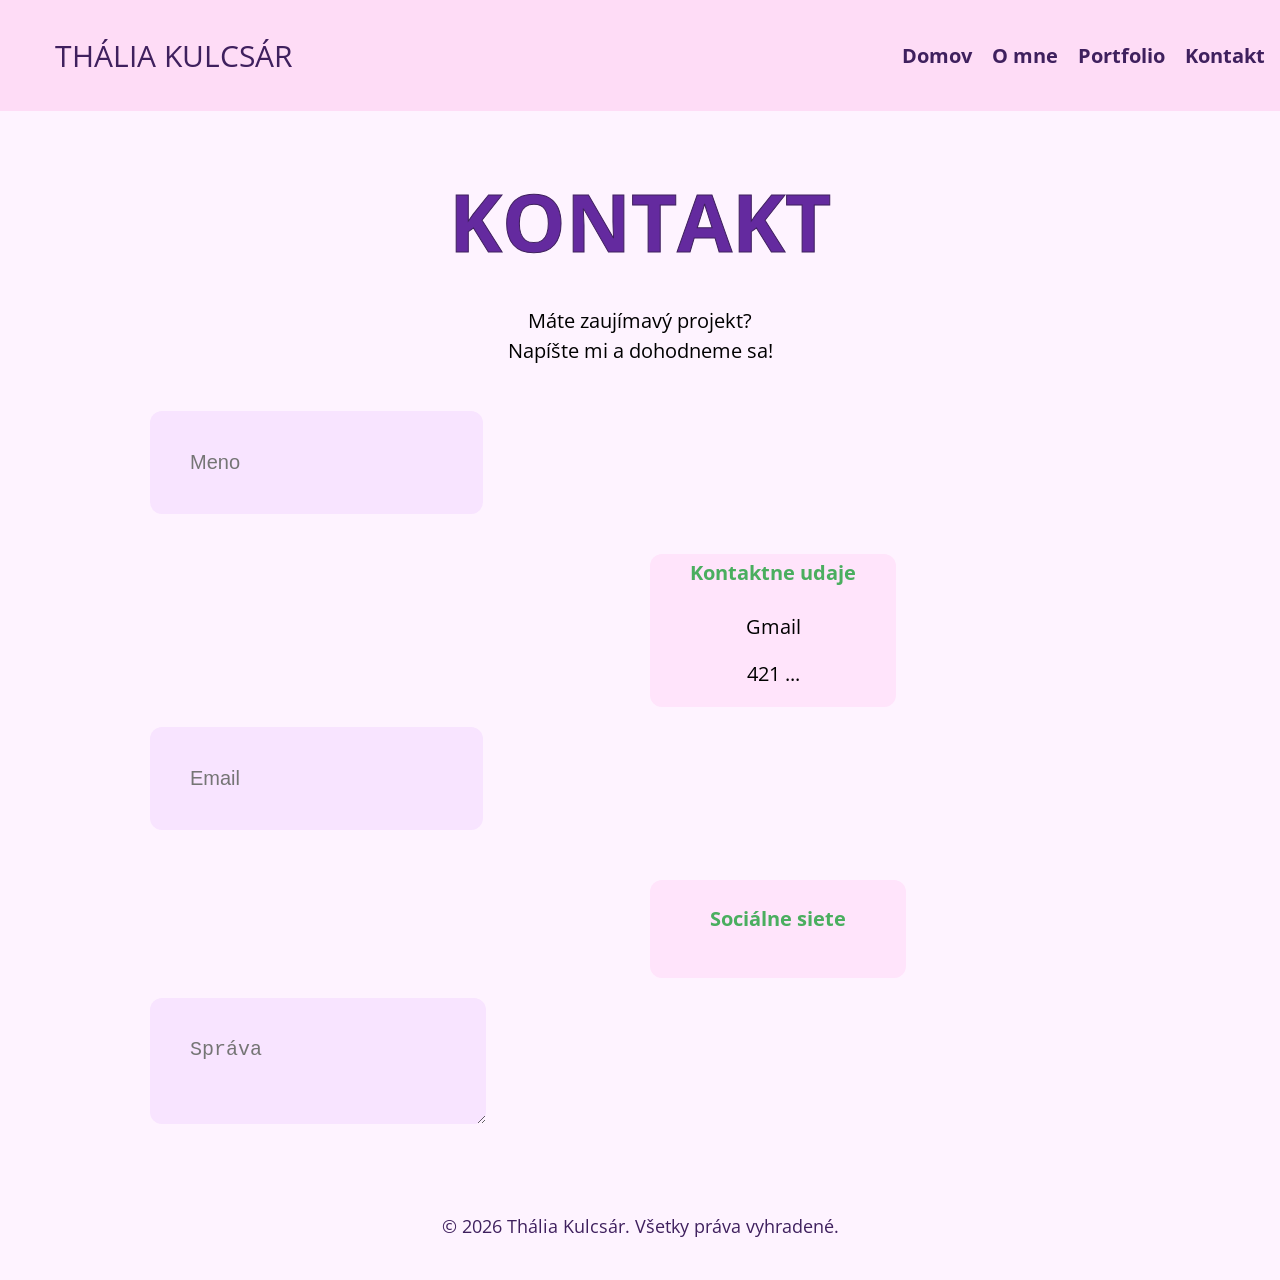
<file: kontakt.html>
<!DOCTYPE html>
<html lang="en">
<head>
    <meta charset="UTF-8">
    <meta name="viewport" content="width=device-width, initial-scale=1.0">
    <link rel="stylesheet" href="assets/css/style.css">
    <title>Portfolio</title>
</head>
<body>
    
<div class="container">
     <header>
          <h3>THÁLIA KULCSÁR</h3>
     <nav>
            <div class="menu-btn" id="menuBtn">
              ☰
            </div>
            <div class="menu" id="menu">
                <a href="index.html"><b>Domov</b></a>
                <a href="o_mne.html"><b> O mne</b></a>
                <a href="portfolio.html"><b> Portfolio</b></a>
                <a href="kontakt.html"><b> Kontakt</b></a>
            </div> 
        </nav>
    <script>
        const menuBtn = document.getElementById("menuBtn");
        const menu = document.getElementById("menu");
 
        menuBtn.addEventListener("click", () => {
          menu.classList.toggle("active");
        }); </script>
    </header>

</div>

<!------------------------------------------------------------------------------------>

<section class="kontakt__sekcia">
    <div class="kontakt__obal">
    
        <div class="kontakt__text">
            <h1 class="kontakt__nazov">KONTAKT</h1>
            <p>Máte zaujímavý projekt?</p>
            <p> Napíšte mi a dohodneme sa!</p>
        </div>


<div class="formular">

<form>


    <input type="text" class="formular__text" placeholder="Meno">


<div class="gmail_mobil">
    <h4 class="kontakt_udajeee"> Kontaktne udaje </h4>

        <p id="gmail" > Gmail </p>
        <p id="mobil" > 421 ...</p>
</div>  


    <input type="email" class="formular__email" placeholder="Email">


<div class="ssocialne_siete">

    <h4 class="kontakt_udajeee"> Sociálne siete </h4>
    </div>

    <textarea class="formular__textarea"  placeholder="Správa"></textarea>

</form>

</div>
</div>


<footer>
    <p>© 2026 Thália Kulcsár. Všetky práva vyhradené.</p>
</footer>

</body>
</html>
</file>
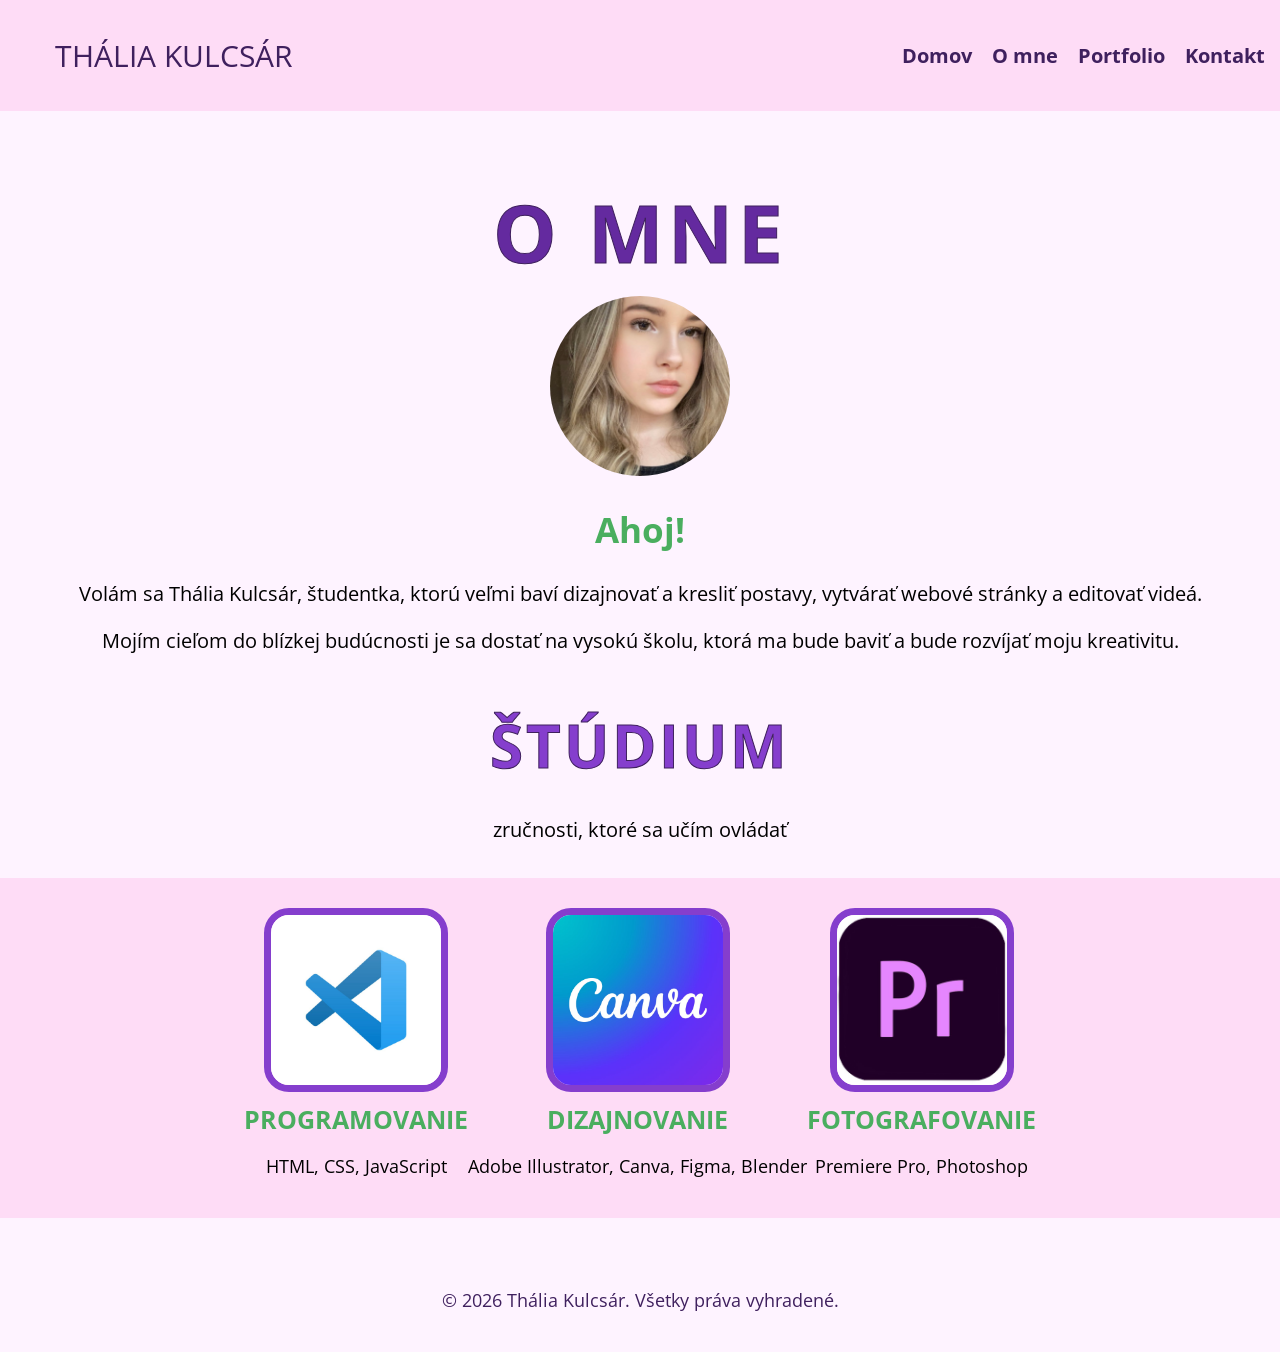
<file: o_mne.html>
<!DOCTYPE html>
<html lang="en">
<head>
    <meta charset="UTF-8">
    <meta name="viewport" content="width=device-width, initial-scale=1.0">
    <link rel="stylesheet" href="assets/css/style.css"> 

    <title>Portfolio</title>
</head>
<body>
<div class="container">
    <header>
        <h3>THÁLIA KULCSÁR</h3>
    <nav>
            <div class="menu-btn" id="menuBtn">
            ☰
            </div>
            <div class="menu" id="menu">
                <a href="index.html"><b> Domov</b></a>
                <a href="o_mne.html"><b> O mne</b></a>
                <a href="portfolio.html"><b> Portfolio</b></a>
                <a href="kontakt.html"><b> Kontakt</b></a>
            </div>
        </nav>
    <script>
        const menuBtn = document.getElementById("menuBtn");
        const menu = document.getElementById("menu");

        menuBtn.addEventListener("click", () => {
            menu.classList.toggle("active");
        }); </script>
    </header>

<!------------------------------------------------------------------------------------>

<section class="o__mne_ja">
    <div class="o__mne_obal_html">

        <div class="o__mne_text_html">
            <h1 class="o__mne_nazov">O MNE</h1>

            <img src="assets/css/images/Image.jpg" class="o_mne_profil" alt="o_mne_obrazok">

            <h4 class="ahojj"> Ahoj! </h4>
            <p>Volám sa Thália Kulcsár, študentka, ktorú veľmi baví
                dizajnovať a kresliť postavy, vytvárať webové stránky
                a editovať videá.</p>

            <p class="o__mne_druhy_odstavec">Mojím cieľom do blízkej budúcnosti je sa dostať na
                vysokú školu, ktorá ma bude baviť a bude rozvíjať
                moju kreativitu.</p>
        </div>
    </div>
</section>

    <!------------------------------------------------------------------------------------>

    <section class="o__mne_studium">
    <div class="o__mne_studium_obal">

        <div class="o__mne_studium_text">
            <h2 class="o__mne_studium_nazov"> ŠTÚDIUM </h2>
            <p>zručnosti, ktoré sa učím ovládať</p>

        </div>

    </div>
  </section>

<!------------------------------------------------------------------------------------>

<section class="studium">
    <div class="studium_obal">

<div class="studium_1">
    <img src="assets/css/images/vs_code.jpg" class="vs_code" alt="vs_codee">

    <h4 class="programovanie_text"> PROGRAMOVANIE</h4>
    <p class="programovanie_text2"> HTML, CSS, JavaScript </p>
 </div>



<div class="studium_2">
    <img src="assets/css/images/canva.jpg" class="canva" alt="canva">

    <h4 class="programovanie_text"> DIZAJNOVANIE </h4>
    <p class="programovanie_text2"> Adobe Illustrator, Canva, Figma, Blender </p>
</div>



<div class="studium_3">
    <img src="assets/css/images/premiere.jpg" class="premiere" alt="premiere">

    <h4 class="programovanie_text"> FOTOGRAFOVANIE </h4>
    <p class="programovanie_text2">Premiere Pro, Photoshop </p>
</div>


    </div>
</section>

<footer>
    <p>© 2026 Thália Kulcsár. Všetky práva vyhradené.</p>
</footer>

</div>
</body>
</html>
</file>
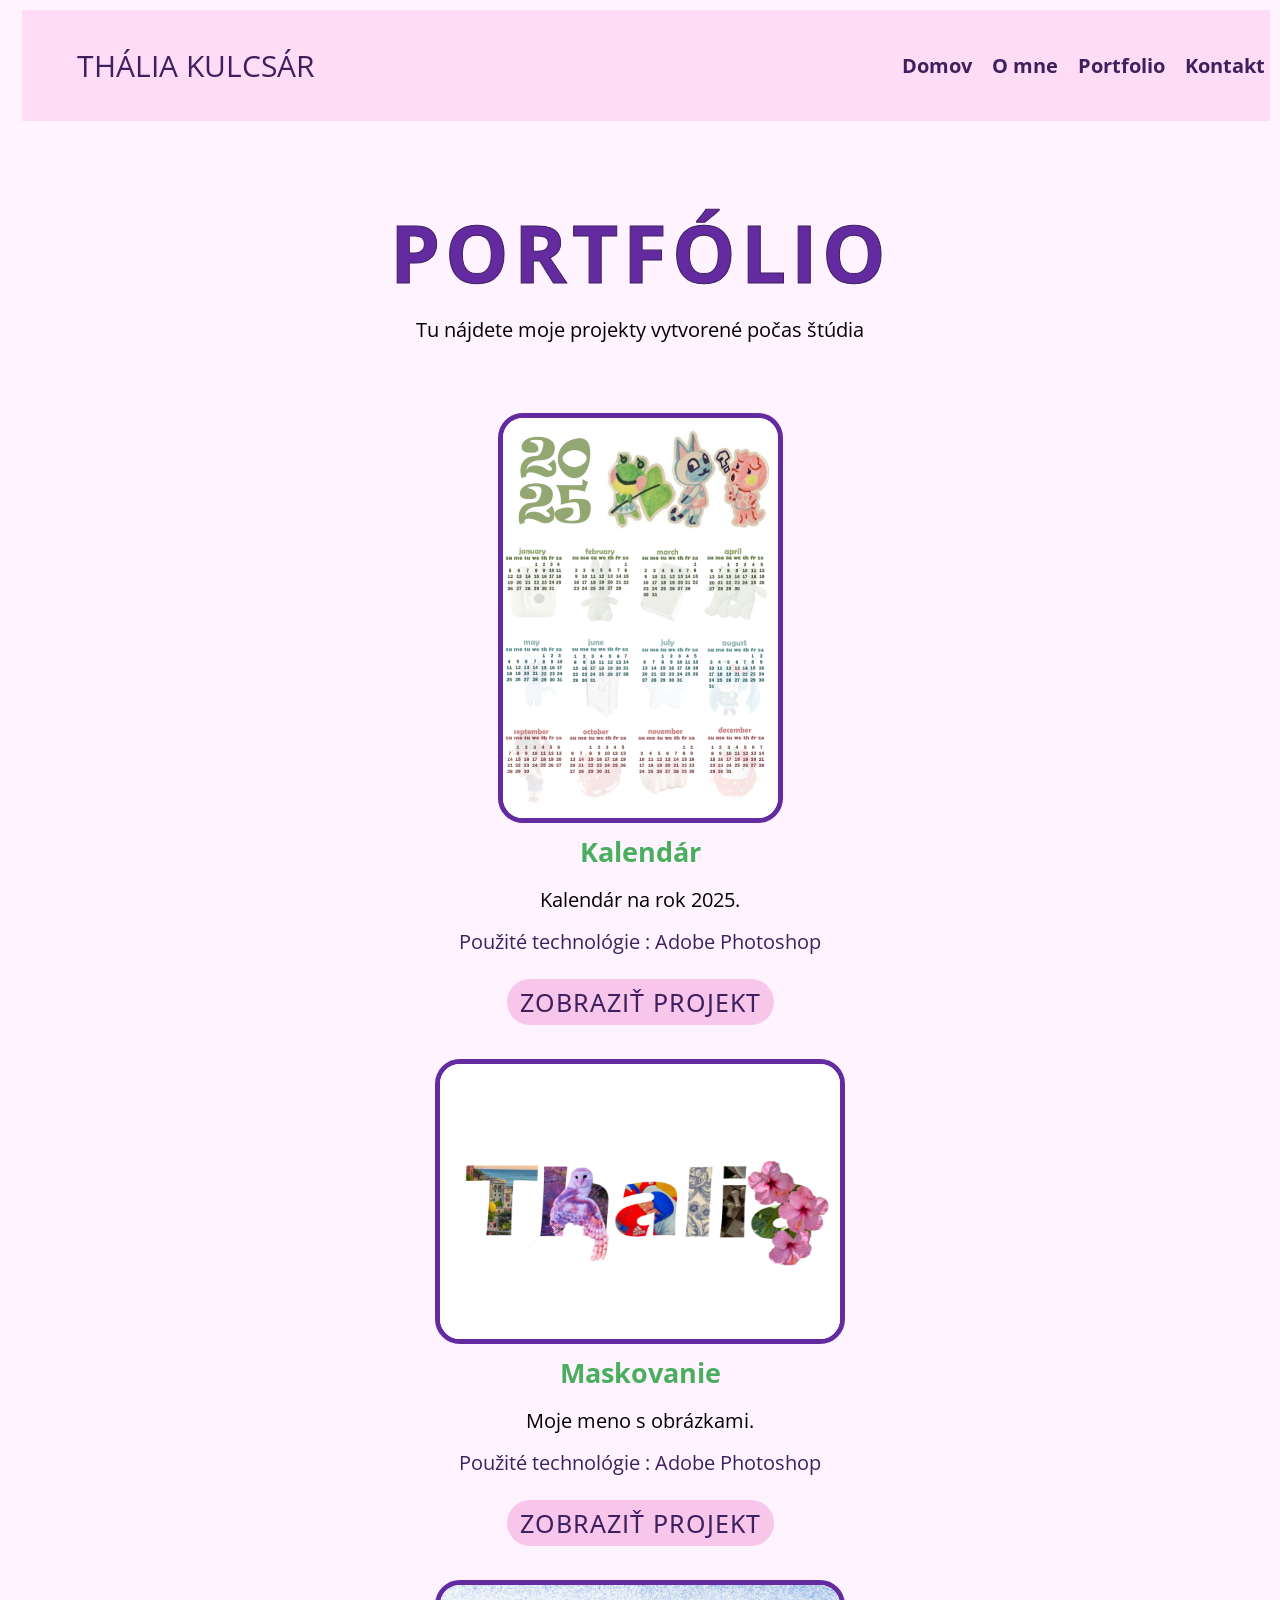
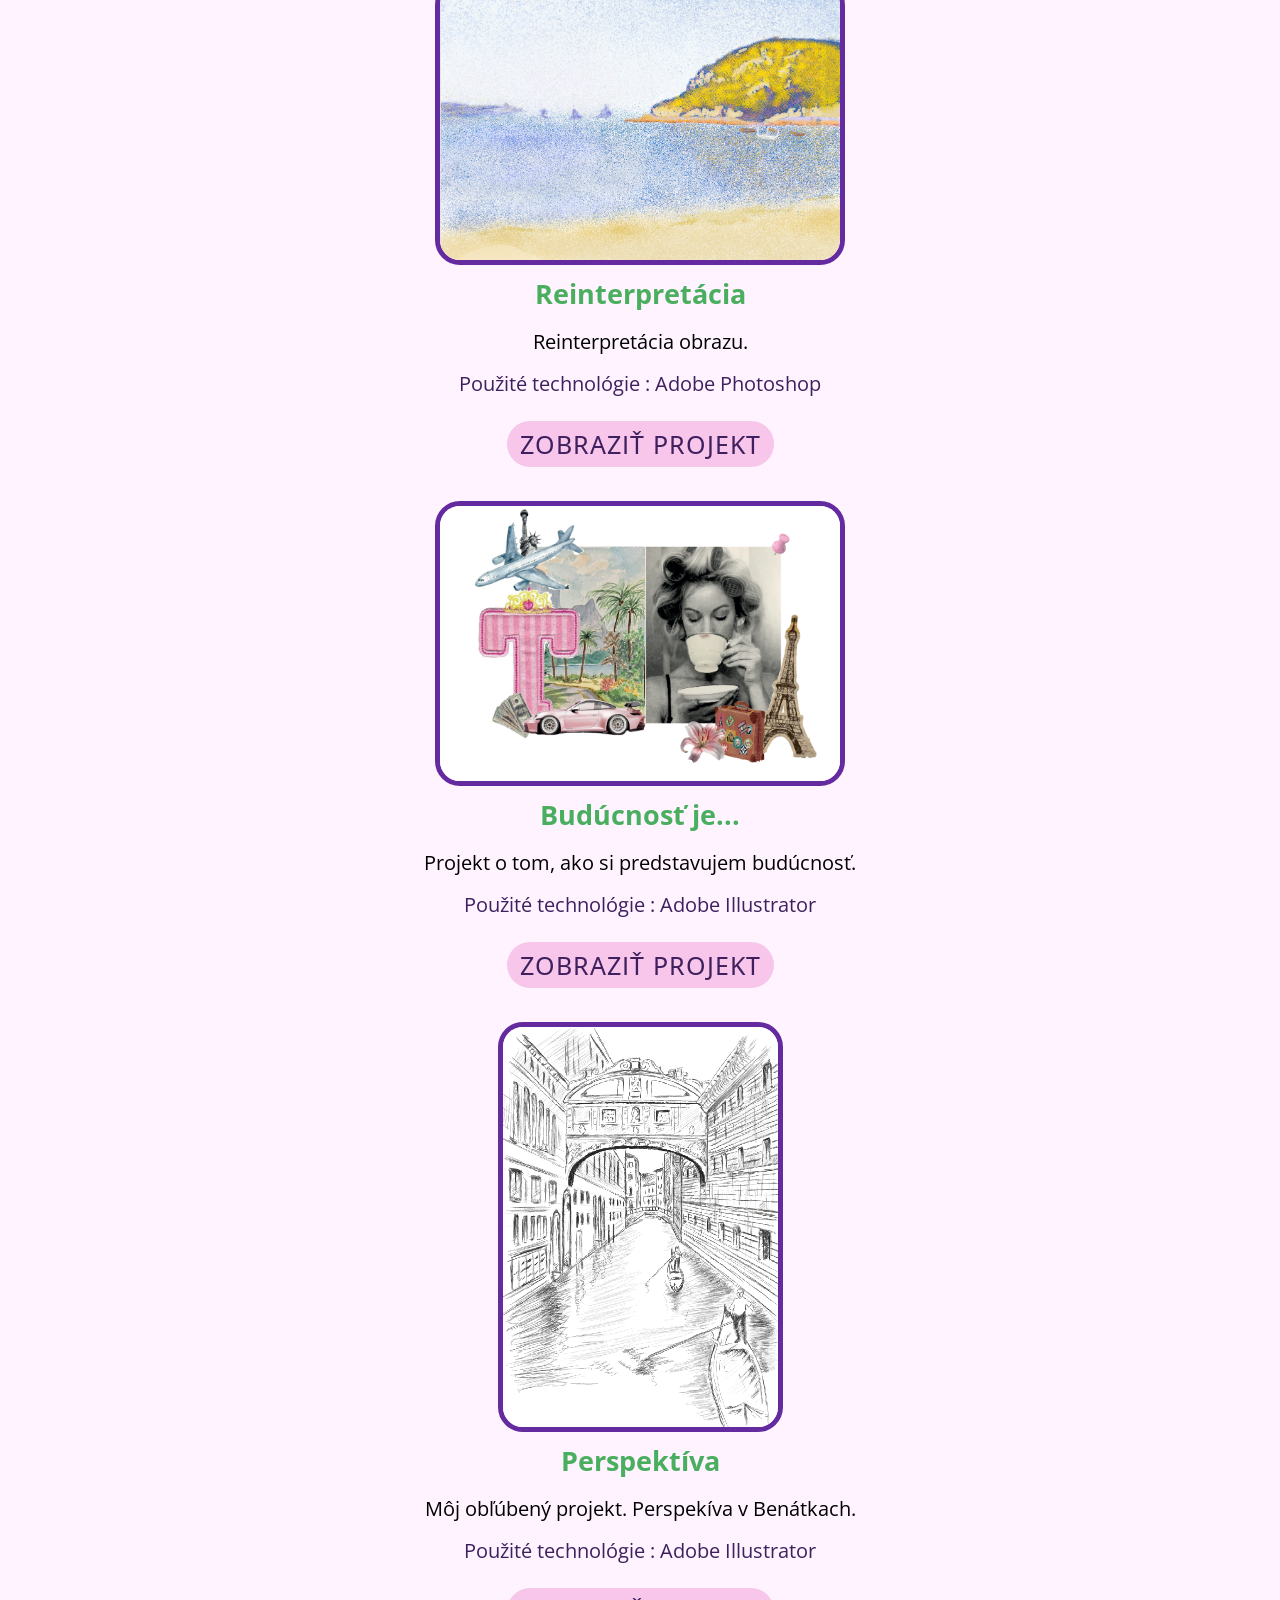
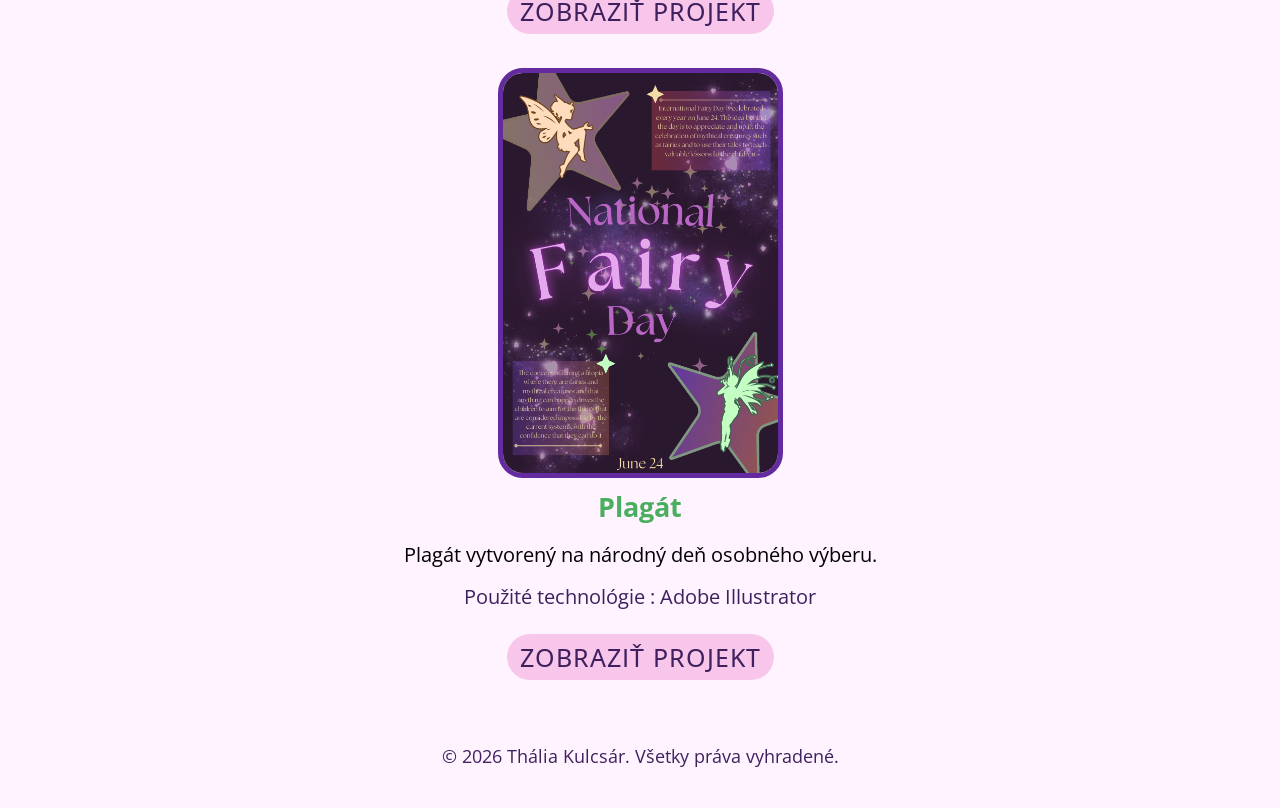
<file: portfolio.html>
<!DOCTYPE html>
<html lang="en">
<head>
    <meta charset="UTF-8">
    <meta name="viewport" content="width=device-width, initial-scale=1.0">
    <link rel="stylesheet" href="assets/css/style.css">
    <link rel="stylesheet" href="assets/css/images/kalendar.png">
    <title>Portfolio</title>

</head>
<body>
    <div class="container">
    <nav>
        <header>
                <h3>THÁLIA KULCSÁR</h3>
            <div class="menu-btn" id="menuBtn">
            ☰
            </div>
            <div class="menu" id="menu">
                <a href="index.html"><b> Domov</b></a>
                <a href="o_mne.html"><b> O mne</b></a>
                <a href="portfolio.html"><b> Portfolio</b></a>
                <a href="kontakt.html"><b> Kontakt</b></a>
            </div>
        </nav>
    <script>
        const menuBtn = document.getElementById("menuBtn");
        const menu = document.getElementById("menu");

        menuBtn.addEventListener("click", () => {
            menu.classList.toggle("active");
        }); </script>
    </header>
<!------------------------------------------------------------------------------------>


<section class="portfolio__sekcia">
    <div class="portfolio__obal">
    
        <div class="portfolio__text">
            <h1 class="portfolio__nazov">PORTFÓLIO</h1>
            <p>Tu nájdete moje projekty vytvorené počas štúdia</p>
        </div>


<!------------------------------------------------------------------------------------>


<img src="assets/css/images/kalendar.png"  class="kalendarr" alt="kalendarr">


    <div class="portfolio__1_cast">
        <h4>Kalendár</h4>
            <p class="info__portfolio">Kalendár na rok 2025.</p>
            <p class="info__portfolio_technologie">Použité technológie : Adobe Photoshop</p>

                <a class="zobrazitprojekt" href="zobrazitprojekt">ZOBRAZIŤ PROJEKT</a>
    </div>


<!------------------------------------------------------------------------------------>


<img src="assets/css/images/meno.png"  class="meno" alt="meno">


    <div class="portfolio__2_cast">
        <h4>Maskovanie</h4>
            <p class="info__portfolio">Moje meno s obrázkami.</p>
            <p class="info__portfolio_technologie">Použité technológie : Adobe Photoshop</p>

                <a class="zobrazitprojekt1" href="zobrazitprojekt">ZOBRAZIŤ PROJEKT</a>
    </div>


<!------------------------------------------------------------------------------------>


<img src="assets/css/images/reinterpretacia.png" class="reinterpretacia" alt="reinterpretacia">


    <div class="portfolio__3_cast">
        <h4>Reinterpretácia</h4>
            <p class="info__portfolio">Reinterpretácia obrazu.</p>
            <p class="info__portfolio_technologie">Použité technológie : Adobe Photoshop</p>

                <a class="zobrazitprojekt1" href="zobrazitprojekt">ZOBRAZIŤ PROJEKT</a>
    </div>


<!------------------------------------------------------------------------------------>


<img src="assets/css/images/Obrázok(5).png" class="buducnost2" alt="buducnost">


    <div class="portfolio__4_cast">
        <h4>Budúcnosť je...</h4>
            <p class="info__portfolio">Projekt o tom, ako si predstavujem budúcnosť.</p>
            <p class="info__portfolio_technologie">Použité technológie : Adobe Illustrator</p>

                <a class="zobrazitprojekt1" href="zobrazitprojekt">ZOBRAZIŤ PROJEKT</a>
    </div>


<!------------------------------------------------------------------------------------>


<img src="assets/css/images/Obrázok(3).png" class="perspektiva" alt="perspektiva">


<div class="portfolio__5_cast">
        <h4>Perspektíva</h4>
            <p class="info__portfolio">Môj obľúbený projekt. Perspekíva v Benátkach.</p>
            <p class="info__portfolio_technologie">Použité technológie : Adobe Illustrator</p>

                <a class="zobrazitprojekt1" href="zobrazitprojekt">ZOBRAZIŤ PROJEKT</a>
    </div>


<!------------------------------------------------------------------------------------>

<img src="assets/css/images/Obrázok.png" class="plagat2" alt="plagat">


<div class="portfolio__6_cast">
        <h4>Plagát</h4>
            <p class="info__portfolio">Plagát vytvorený na národný deň osobného výberu.</p>
            <p class="info__portfolio_technologie">Použité technológie : Adobe Illustrator</p>

                <a class="zobrazitprojekt1" href="zobrazitprojekt">ZOBRAZIŤ PROJEKT</a>
    </div>

<!------------------------------------------------------------------------------------>


    </div>
</section>

<footer>
    <p>© 2026 Thália Kulcsár. Všetky práva vyhradené.</p>
</footer>

</div>
</body>
</html>
</file>
<file: assets/css/style.css>
@import url('https://fonts.googleapis.com/css2?family=Inter:ital,opsz,wght@0,14..32,100..900;1,14..32,100..900&family=Open+Sans:ital,wght@0,300..800;1,300..800&display=swap');

:root {
    --farba-pozadia: #FEF3FF;
    --primarny-text: #0E0E0C;
    --farba-nazvov: #853ECD;
    --farba-ramov: #FEDCF6;

    --primarne1: #FF88D8;
    --primarne2: #FFAFE5;
    --sekundarne1: #26113C;
    --sekundarne2:#642A9F;
    --akcent1:#4AAE5F;
    --akcent2:#77D48A;
    --akcent3:#8CE59E;
}
/*===============================================================================*/

body {
    font-family: 'Open Sans', sans-serif;
    background-color: #FEF3FF;
    margin: 0;
    padding: 0;
}

h1 {
font-size: 35px;
color: #642A9F;
-webkit-text-stroke: 1px #3F205E;
}


/*===============================================================================*/
/*DOMOV*/
/*===============================================================================*/


header {
    text-align: left;
    font-size: 11.5px;
    display: flex;
    align-items: center; 
    justify-content: space-between;
    background-color: #fedcf6;
    border: 5px solid #fedcf6;
    width: 100%;
    }


nav {
    padding: 10px 20px;
    position: relative;
    margin-left: 2px;
    }

    /* Hamburger button */
    .menu-btn {
    font-size: 30px;
    color: white;
    cursor: pointer;
    display: none;
    }

    /* Navigation links */
    .menu {
    display: flex;
    gap: 20px;
    font-family: Nunito;
    }

    .menu a {
    color: #3f205e;
    font-size: 20px;
    font-family: 'Open Sans', sans-serif;
    }

    /* Mobile styles */
    /*=====================================================================*/
/*============================================================================*/
.header_logo{
    font-family: Nunito;
    margin-bottom: 2px;
    font-size: x-large;
    padding: 5px;
    padding-left: 30px;
    margin-top: -42px;
    margin-left: 30px;

}
a{
    text-decoration: none;
    color: var(--farba_pozadia);
    font-family: Nunito;
}


p {
    margin-top: -20px;
    font-size: small;
}

.profilovka{
    width: 80px;
    height: 80px;
    border-radius: 50%;
    object-fit: cover;
    margin-right: 20px;
}

.obrazok {
    overflow: hidden;
}

a {
    font-size: 10px;
}

h3 {
    font-weight: 400;
    font-size: 14px;
    color: #3F205E;
}

header p {
    /* width: 200%; */
}

.mojeprojekty{
    background: #f7c6ea; 
    color: #3f205e;
    padding: 6px 13px;
    border-radius: 50px; 
    text-decoration: none;
    font-weight: 450;
    letter-spacing: 1px;
    transition: 0.3s;
    font-size: x-small;
    font-family: 'Open Sans', sans-serif;
}

.hero__obal{
    display: flex;
    flex-direction: row;
    align-items: center;
}

.hero__sekcia {
    margin-left: 20px;
}
.container {
    width: 100%;

}

.hero__text {

}

/*===============================================================================*/

h2 {
    font-size: 30px;
color: #853ecd;
-webkit-text-stroke: 1px #3F205E;
letter-spacing: 3px;
}

.o__mne_obal {
    margin-top: 50px;
    display: flex;
    align-items: center;
    justify-content: center;
    flex-direction: column;
}


.o__mne_text{
    display: flex;
    flex-direction: column;
    align-items: center;
    text-align: center;
}

.zistitviac {
    background: #f7c6ea; 
    color: #3f205e;
    padding: 6px 13px;
    border-radius: 50px; 
    text-decoration: none;
    font-weight: 450;
    letter-spacing: 1px;
    transition: 0.3s;
    font-size: x-small;
    margin-left: 132px;
    font-family: 'Open Sans', sans-serif;
}

/*===============================================================================*/

.moje__projekty_obal {
    text-align: center;
}

.moje__projekty_text {
    margin-top: 80px;
    margin-left: 10px;
    margin-right: 10px;
}

.moje__projekty_text2 {
    margin-left: 10px;
    margin-right: 10px;
}

.buducnost {
    width: 300px;
    height: 200px;
    border-radius: 25px;
    border: 5px solid #642a9f;  
}

.benatky {
    width: 200px;
    height: 300px;
    border-radius: 25px;
    border: 5px solid #642a9f;
}

.plagat {
    width: 200px;
    height: 300px;
    border-radius: 25px;
    border: 5px solid #642a9f; 
}

h4 {
    color: #4aae5f;
    font-size: 20px;
    margin-top: 5px;
}


.info__projekty {
    font-size: 15px;
    margin-bottom: 30px;
}

.moje__projekty_info1 {
    margin-bottom: 40px;
    margin-top: 20px;
    background-color: #fedcf6;
    border-radius: 20px;
    margin-top: 20px;
    padding: 1px;

}

.moje__projekty_info2 {
    margin-bottom: 40px;
    margin-top: 20px;
    background-color: #fedcf6;
    border-radius: 20px;
    margin-top: 20px;
    padding: 1px;
}

.moje__projekty_info3 {
    margin-bottom: 40px;
    background-color: #fedcf6;
    border-radius: 20px;
    margin-top: 20px;
    padding: 1px;
}

.mojeprojektyy {
    background: #f7c6ea; 
    color: #3f205e;
    padding: 6px 13px;
    border-radius: 50px; 
    text-decoration: none;
    font-weight: 450;
    letter-spacing: 1px;
    transition: 0.3s;
    font-size: x-small;
    margin-left: 120px;
    font-family: 'Open Sans', sans-serif;

}


/*===============================================================================*/

.zaver {
    text-align: center;
    margin-top: 50px;
}

.kontaktovat {
    background: #f7c6ea; 
    color: #3f205e;
    padding: 6px 13px;
    border-radius: 50px; 
    text-decoration: none;
    font-weight: 450;
    letter-spacing: 1px;
    transition: 0.3s;
    font-size: x-small;
    margin-left: 120px; 
    font-family: 'Open Sans', sans-serif;
}

footer {
    text-align: center;
    padding: 40px 0;
    background-color: #FEF3FF; 
    margin-top: 30px;
}

footer p {
    color: #3f205e;
    font-size: 12px;
    font-family: 'Open Sans', sans-serif;
    margin: 0;
}

/*===============================================================================*/
/*PORTFOLIO*/
/*===============================================================================*/


.portfolio__obal {
    text-align: center;
}

.portfolio__text {
    margin-top: 50px;
}


.portfolio__nazov {
    letter-spacing: 5px;
    margin-bottom: 30px;
}

.kalendarr {
    width: 180px;
    height: 250px;
    border-radius: 25px; 
    margin-top: 40px;
    border: 5px solid #642a9f;  
}


.info__portfolio_technologie {
    padding-top: 5px;
    color: #3F205E;
}


.zobrazitprojekt {
background: #f7c6ea; 
    color: #3f205e;
    padding: 6px 13px;
    border-radius: 50px; 
    text-decoration: none;
    font-weight: 450;
    letter-spacing: 1px;
    transition: 0.3s;
    font-size: x-small;
    font-family: 'Open Sans', sans-serif;

}

.zobrazitprojekt1 {
background: #f7c6ea; 
    color: #3f205e;
    padding: 6px 13px;
    border-radius: 50px; 
    text-decoration: none;
    font-weight: 450;
    letter-spacing: 1px;
    transition: 0.3s;
    font-size: x-small;
    font-family: 'Open Sans', sans-serif;

}


.zobrazitprojekt2 {
background: #f7c6ea; 
    color: #3f205e;
    padding: 6px 13px;
    border-radius: 50px; 
    text-decoration: none;
    font-weight: 450;
    letter-spacing: 1px;
    transition: 0.3s;
    font-size: x-small;
    font-family: 'Open Sans', sans-serif;

}


.meno {
    width: 200px;
    height: 150px;
    border-radius: 25px; 
    margin-top: 40px;
    border: 5px solid #642a9f;  
}


.reinterpretacia {
    width: 200px;
    height: 150px;
    border-radius: 25px; 
    margin-top: 40px;
    border: 5px solid #642a9f;
}

.buducnost2 {
    width: 200px;
    height: 150px;
    border-radius: 25px; 
    margin-top: 40px;
    border: 5px solid #642a9f;
}


.perspektiva {
    width: 180px;
    height: 250px;
    border-radius: 25px; 
    margin-top: 40px;
    border: 5px solid #642a9f;
}

.plagat2 {
    width: 180px;
    height: 250px;
    border-radius: 25px; 
    margin-top: 40px;
    border: 5px solid #642a9f;
}

/*===============================================================================*/
/*O MNE*/
/*===============================================================================*/


.o__mne_obal_html {
    text-align: center;
}

.o__mne_nazov {
    letter-spacing: 5px;
    font-size: 40px;

}

.o_mne_profil {
    width: 80px;
    height: 80px;
    border-radius: 50%;
    object-fit: cover;
}

.o__mne_text_html {
    margin-left: 10px;
    margin-right: 10px;
}



 .o__mne_druhy_odstavec {
    padding-top: 10px;
 }


 .o__mne_studium_obal {
    text-align: center;
 }

 .o__mne_studium_nazov {
    margin-top: 50px;
 }
 
 .o__mne_studium_text {
   margin-bottom: 35px;
 }  

.vs_code {
    width: 80px;
    height:80px;
    border-radius: 25px;
    border: 7px solid #853ecd;
}

.programovanie_text{
    font-size: 12px;
}

.programovanie_text2{
    font-size: 11px;
    padding-top: 5px;
}

.canva {
    width: 80px;
    height:80px;
    border-radius: 25px;
    border: 7px solid #853ecd;
}

.premiere {
    width: 80px;
    height:80px;
    border-radius: 25px;
    border: 7px solid #853ecd;
}


.studium_obal {
    display: flex;
    align-content: center;
}

.studium {
    background-color: #fedcf6;
    border: solid #fedcf6 10px;
    text-align: center;
}

/*===============================================================================*/
/*KONTAKT*/
/*===============================================================================*/


.kontakt__obal {
    text-align: center;
}

.kontakt__text {
    line-height: 1.8;
}


input,
textarea {
    background-color: #f8e4ff; /* svetloružová */
    border: none;              /* odstráni okraj */
    border-radius: 12px;       /* zaoblené rohy */
    padding: 15px;
    font-size: 12px;
}

.formular__text {
    margin-top: 20px;
    margin-bottom: 20px;
}

.formular__email {
    margin-bottom: 20px;
    margin-top: 20px;
}

.formular__textarea {
    margin-bottom: 20px;
    margin-top: 20px;
}

form {
    display: flex;
    flex-wrap: wrap;
}

.kontakt_udajeee {
    font-size: 12.5px;
}

.socialne_sieteee {
    font-size: 12.5px;
}

.gmail_mobil {
    background-color: #ffe4fb; /* svetloružová */
    border: none;              /* odstráni okraj */
    border-radius: 12px;       /* zaoblené rohy */
    padding: 15px;
    font-size: 12px;
    margin-left:25px;
    
}

.ssocialne_siete {
    background-color: #ffe4fb; /* svetloružová */
    border: none;              /* odstráni okraj */
    border-radius: 12px;       /* zaoblené rohy */
    padding: 25gipx;
    font-size: 12px;
    margin-left:25px;
    margin-top:20px;
}

#gmail {
    margin-bottom: 20px;
    margin-top: 20px;
}

#mobil {
    margin-bottom: 20px;
    margin-top: 20px;
}


/*===============================================================================*/
@media (max-width: 768px) {
    .menu-btn {
        display: block;
    }

    .menu {
        display: none;
        flex-direction: column;
        background: #ffffff;
        position: absolute;
        top: 60px;
        left: 0;
        width: 100%;
        padding: 10px 0;
    }

    .menu.active {
        display: flex;
    }

    .menu a {
        padding: 10px 20px;
    }
}

/*-------------------------------------------------*/
/*-------------------------------------------------*/
/*-------------------------------------------------*/
/*-------------------------------------------------*/
/*-------------------------------------------------*/

@media (min-width:768px) {

/*---------------index------------------*/



    h3 {
        font-size: 30px;
        margin-left: 50px;
    }

    .hero__sekcia{
        margin-left: 200px;

    }

    .desktop_nazov {
        font-size: 80px;
        margin-bottom: 30px;
        margin-top: 80px;
    }

    .profilovka {
    width: 180px;
    height: 180px;
    margin-left: 40px;
    margin-top: 50px;
}

    p {
    font-size: 20px;
    margin-bottom: 30px;
 
}

    .mojeprojekty {
    font-size: 22px;
    margin-left: 78px;
    margin-top: 0px;
     font-family: 'Open Sans', sans-serif;
}

    h2 {
    font-size: 60px;
}

    .hero__obal {
    display: flex;
    flex-direction: row;
    align-items: center;
    margin-left: 80px;
}

    .hero-text {
    text-align: center;
    margin-right: 20px;
}

.o__mne_text {
    margin-top: 50px;
    align-items: center;
    margin-bottom: 20px;
}

.moje__projekty_obal {
    text-align: center;
}

.moje__projekty_text2 {
    text-align: center;
}

.zistitviac {
     font-size: 25px;
     margin-top: 100px;
    margin-left: 700px;
     font-family: 'Open Sans', sans-serif;
}

footer p {
   font-size: 18px; 
}


.moje__projekty_text {
    margin-top: 130px;
}

h4 {
    font-size: 27px;
}


.moje__projekty_info1 {
    width: 30%;
    margin-left: 545px;
    text-align: center;
}

.info__projekty {
    font-size: 22px;
}


.moje__projekty_info2 {
        width: 30%;
    margin-left: 545px;
    text-align: center;
}

.buducnost {
    width: 400px;
    height: 275px;
}

.benatky {
    width: 275px;
    height: 400px;
}

.plagat {
    width: 275px;
    height: 400px;
}


.moje__projekty_info3 {
        width: 30%;
    margin-left: 545px;
    text-align: center;
    margin-bottom: 60px;
}

.mojeprojektyy {
    font-size: 25px;
     margin-top: 120px;
    margin-left: 675px;
    font-family: 'Open Sans', sans-serif;
}

.zaver {
    margin-top: 100px;
}

.kontaktovat {
    font-size: 25px;
     margin-top: 100px;
    margin-left: 690px; 
     font-family: 'Open Sans', sans-serif;
}


/*--------------------------------------------------------------*/
/*PORTFOLIO*/
/*--------------------------------------------------------------*/


.portfolio__nazov {
    font-size: 80px;
}

.kalendarr {
    width: 275px;
    height: 400px;
}

.zobrazitprojekt {
    font-size: 25px;
    margin-top: 100px;
    font-family: 'Open Sans', sans-serif;
}

.meno {
    width: 400px;
    height: 275px;
}
.zobrazitprojekt1 {
    font-size: 25px;
    margin-top: 100px;
    font-family: 'Open Sans', sans-serif;
}

.reinterpretacia {
    width: 400px;
    height: 275px;
}

.buducnost2 {
    width: 400px;
    height: 275px;
}

.perspektiva {
    width: 275px;
    height: 400px;
}

.plagat2 {
    width: 275px;
    height: 400px;
}

/*--------------------------------------------------------------*/
/*O MNE*/
/*--------------------------------------------------------------*/

.o_mne_profil {
    width: 180px;
    height: 180px;
    margin-bottom: 20px;
}

.o__mne_nazov {
    font-size: 80px;
    margin-bottom: 10px;
}

.ahojj {
    font-size: 35px;
}


.o__mne_text_html {
    margin-bottom: 0px;
}

.vs_code {
    width: 170px;
    height: 170px;
}

.canva {
    width: 170px;
    height: 170px;
}

.premiere {
    width: 170px;
    height: 170px;
}

.programovanie_text {
    font-size: 25px;
}

.programovanie_text2 {
    font-size: 17.5px;
}

.studium {
    display: flex;
    justify-content: center;
    padding-top: 20px;
}

/*--------------------------------------------------------------*/
/*KONTAKT*/
/*--------------------------------------------------------------*/

.kontakt__nazov {
    font-size: 80px;
    margin-bottom: 100px;
    margin-top: 100px;
}

.kontakt__text {
    line-height: 20px;
}

.kontakt_udajeee {
    margin-right: 40px;
    margin-left: 40px;
    font-size: 20px;
}

.formular__email {
    margin-left: 150px;
    margin-right: 20px;
    font-size: 20px;
    padding: 40px;
}

.formular__textarea {
    margin-left: 150px;
    font-size: 20px;
    padding: 40px;

}

.formular__text {
    margin-right: 20px;
    font-size: 20px;
    padding: 40px;
    margin-left: 150px;
}

.ssocialne_siete {
    margin-top: 30px;
    margin-left: 650px;
    padding: 20px;
}

.gmail_mobil {
    margin-left: 650px;
    padding: 0px;
    margin-top: 20px;
}


form {
    display: flex;
    flex-direction: row;

}

}
</file>
